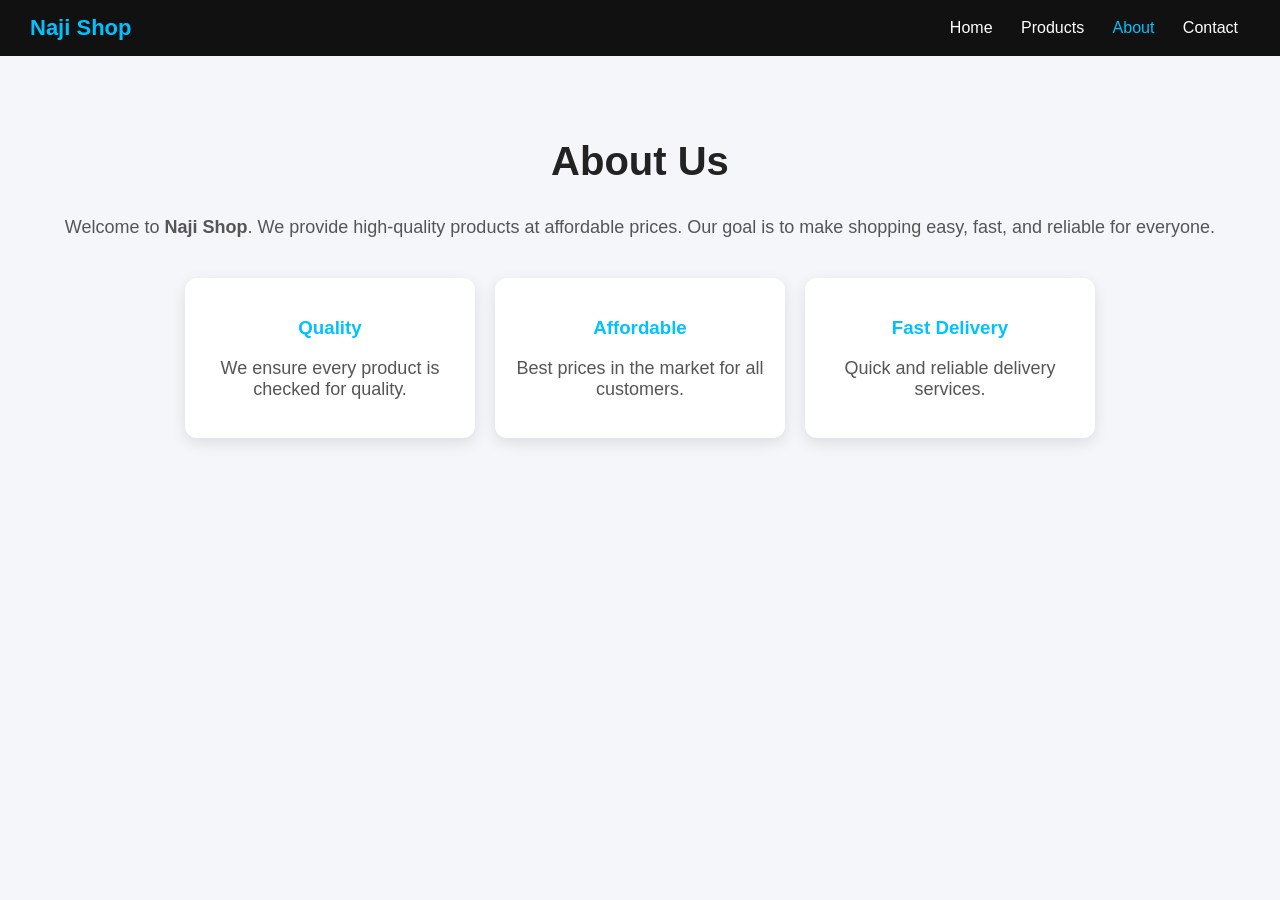
<file: about.html>
<!DOCTYPE html>
<html>

<head>
    <title>About Naji Shop</title>
    <link rel="stylesheet" href="style.css">
</head>

<body>

    <nav class="navbar">
        <div class="logo">Naji Shop</div>

        <div class="nav-links">
            <a href="index.html">Home</a>
            <a href="products.html">Products</a>
            <a href="about.html" class="active">About</a>
            <a href="contact.html">Contact</a>
        </div>
    </nav>

    <section class="about-container">
        <h1>About Us</h1>

        <p>
            Welcome to <b>Naji Shop</b>. We provide high-quality products at affordable prices.
            Our goal is to make shopping easy, fast, and reliable for everyone.
        </p>

        <div class="about-boxes">
            <div class="box">
                <h3>Quality</h3>
                <p>We ensure every product is checked for quality.</p>
            </div>

            <div class="box">
                <h3>Affordable</h3>
                <p>Best prices in the market for all customers.</p>
            </div>

            <div class="box">
                <h3>Fast Delivery</h3>
                <p>Quick and reliable delivery services.</p>
            </div>
        </div>
    </section>

</body>

</html>
</file>
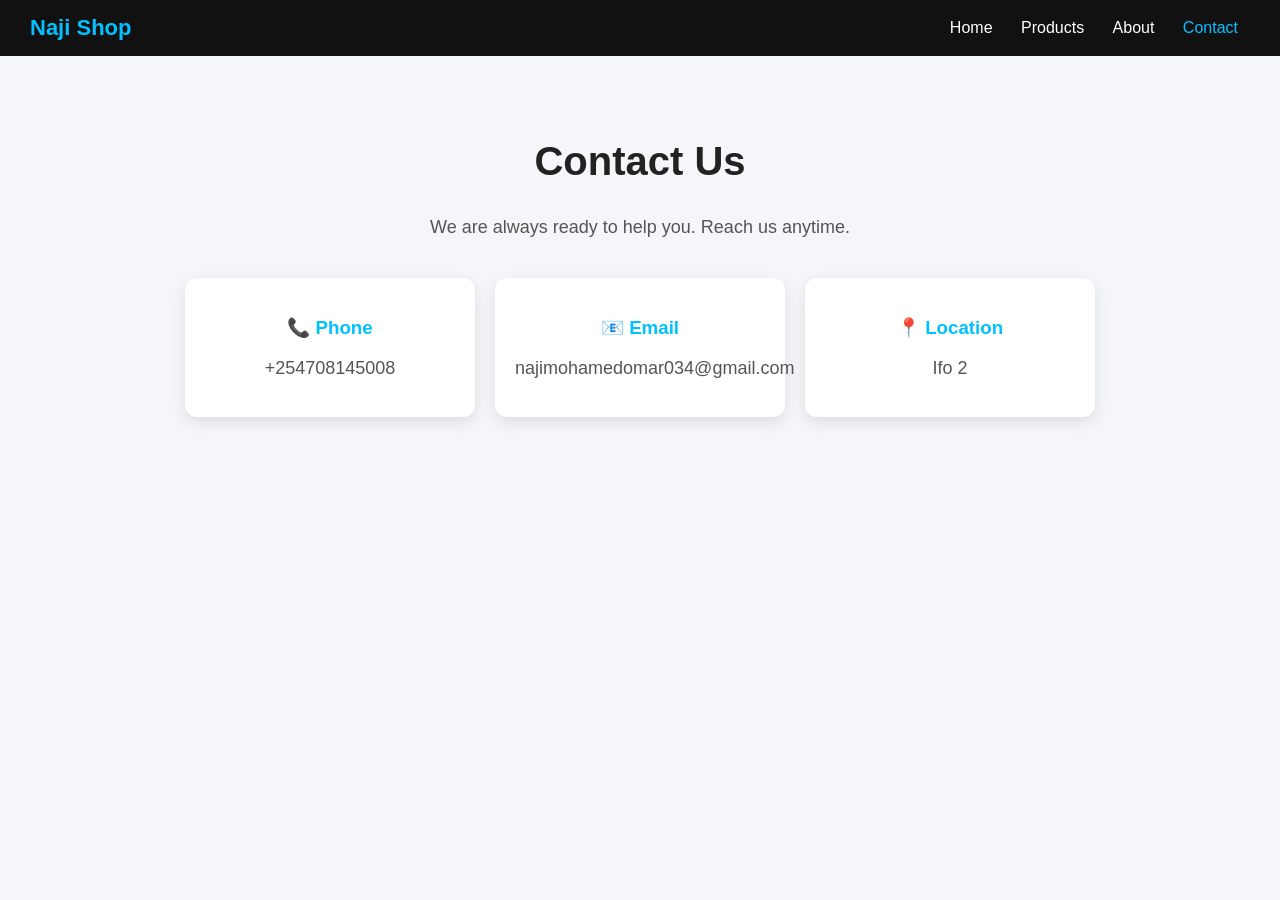
<file: contact.html>
<!DOCTYPE html>
<html>

<head>
    <title>Contact Naji Shop</title>
    <link rel="stylesheet" href="style.css">
</head>

<body>

    <nav class="navbar">
        <div class="logo">Naji Shop</div>

        <div class="nav-links">
            <a href="index.html">Home</a>
            <a href="products.html">Products</a>
            <a href="about.html">About</a>
            <a href="contact.html" class="active">Contact</a>
        </div>
    </nav>

    <section class="contact-container">
        <h1>Contact Us</h1>
        <p>We are always ready to help you. Reach us anytime.</p>

        <div class="contact-boxes">

            <div class="contact-box">
                <h3>📞 Phone</h3>
                <p>+254708145008</p>
            </div>

            <div class="contact-box">
                <h3>📧 Email</h3>
                <p>najimohamedomar034@gmail.com</p>
            </div>

            <div class="contact-box">
                <h3>📍 Location</h3>
                <p>Ifo 2</p>
            </div>

        </div>
    </section>

</body>

</html>
</file>
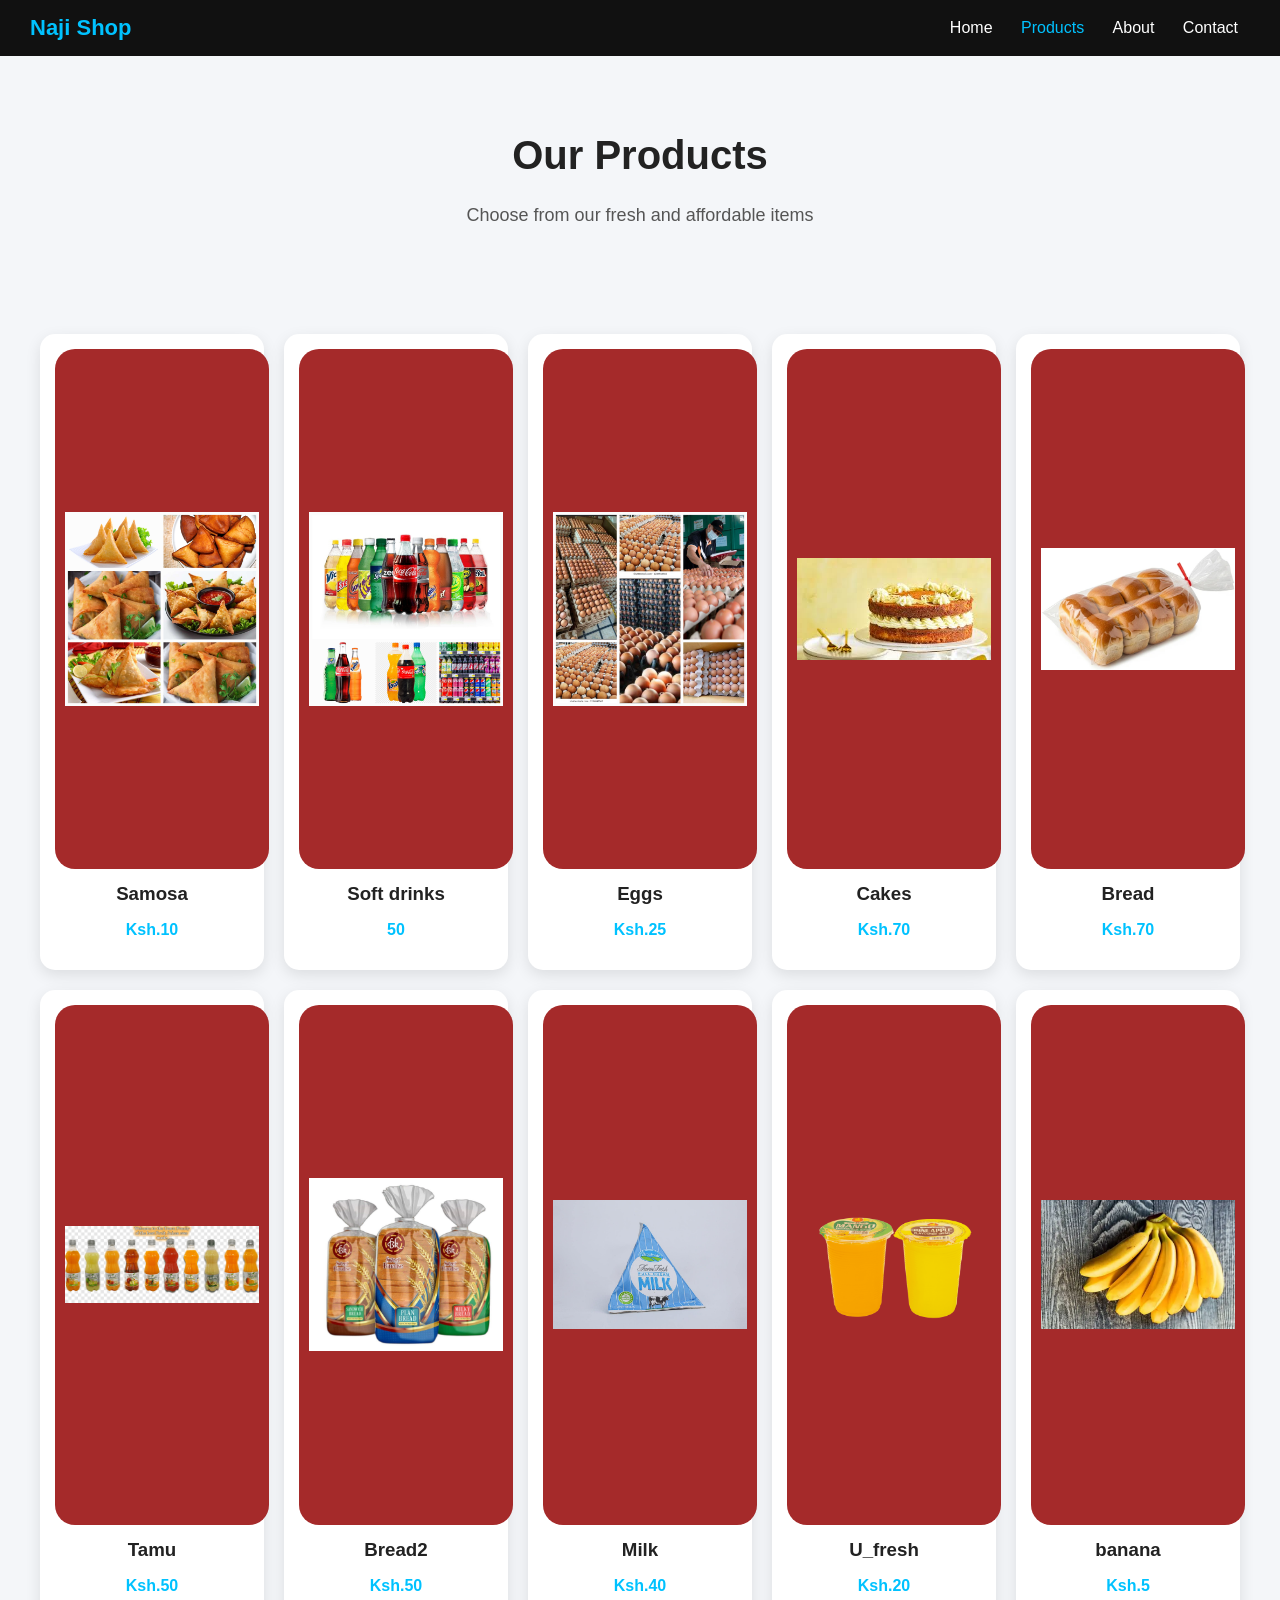
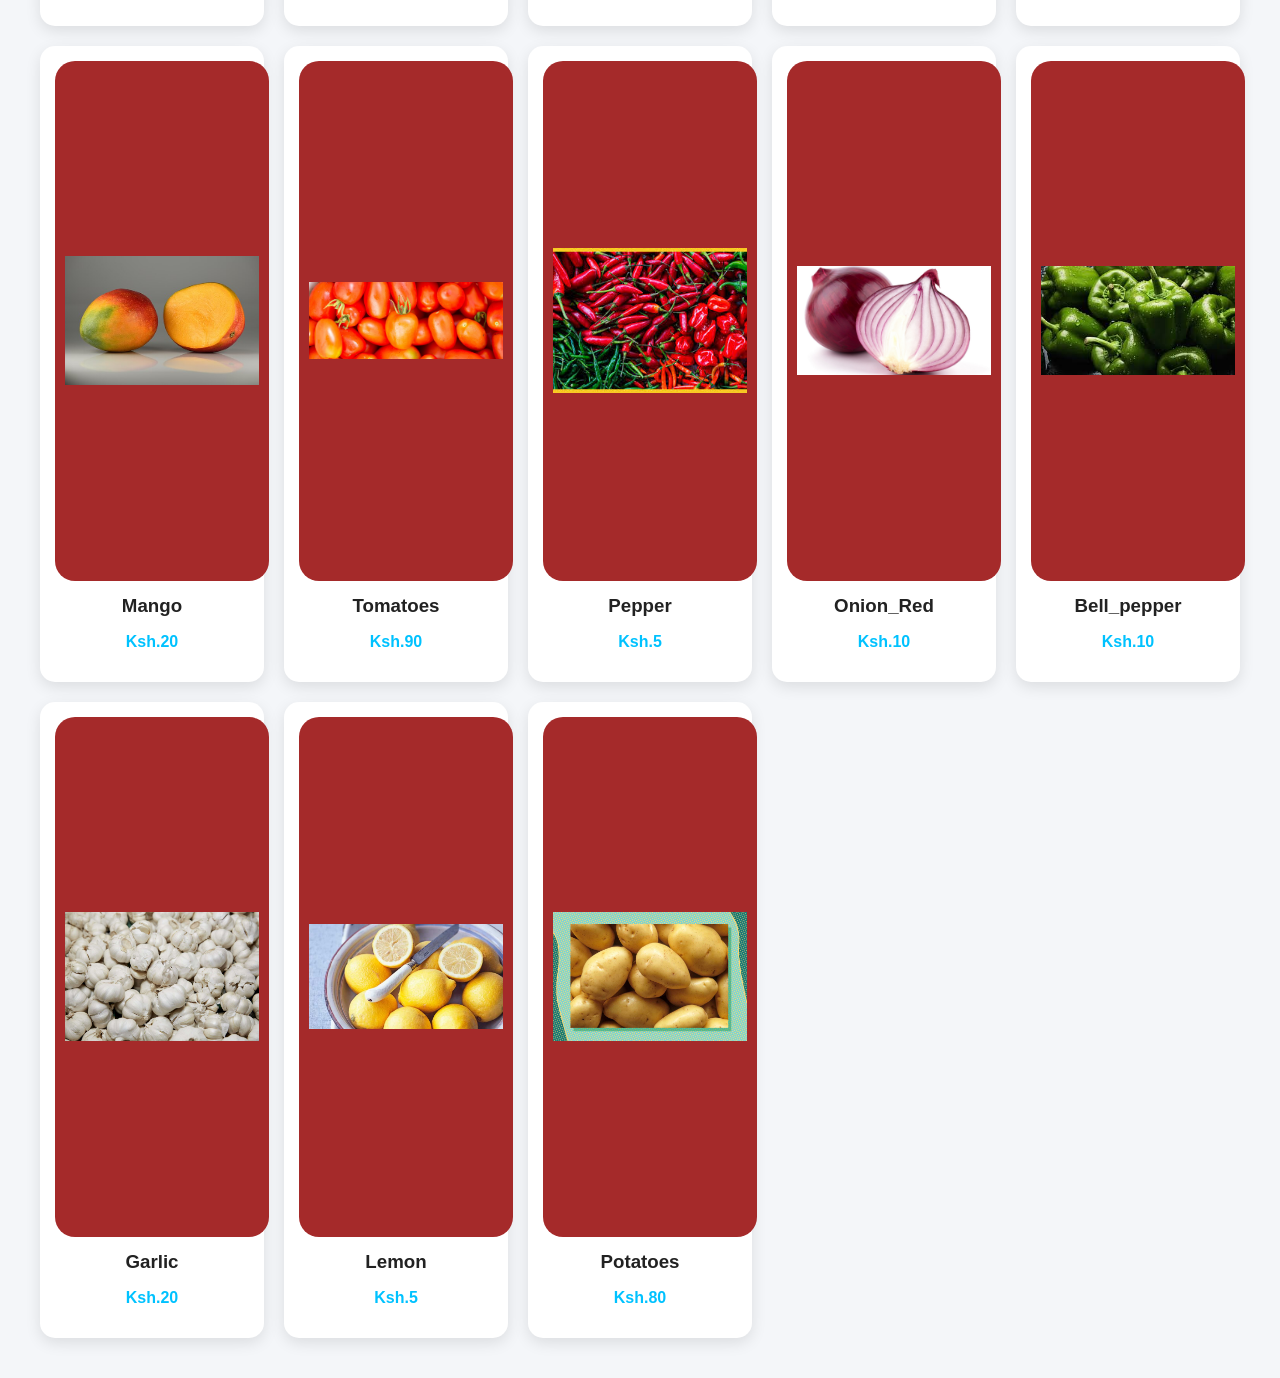
<file: products.html>
<!DOCTYPE html>
<html>

<head>
    <title>Naji Shop - Products</title>
    <link rel="stylesheet" href="style.css">
</head>

<body>

    <nav class="navbar">
        <div class="logo">Naji Shop</div>

        <div class="nav-links">
            <a href="index.html">Home</a>
            <a href="products.html" class="active">Products</a>
            <a href="about.html">About</a>
            <a href="contact.html">Contact</a>
        </div>
    </nav>

    <header class="page-header">
        <h1>Our Products</h1>
        <p>Choose from our fresh and affordable items</p>
    </header>

    <section class="products-container" id="products"></section>

    <script src="script.js"></script>

</body>

</html>
</file>
<file: style.css>
/* =======================
   GLOBAL STYLES
======================= */

body {
    margin: 0;
    font-family: Arial, sans-serif;
    background: #f4f6f9;
}

/* =======================
   NAVBAR (ALL PAGES)
======================= */

.navbar {
    display: flex;
    justify-content: space-between;
    align-items: center;
    background: #111;
    padding: 15px 30px;
    color: white;
}

.logo {
    font-size: 22px;
    font-weight: bold;
    color: #00c2ff;
}

.nav-links a {
    color: white;
    text-decoration: none;
    margin: 0 12px;
    transition: 0.3s;
}

.nav-links a:hover,
.nav-links .active {
    color: #00c2ff;
}

/* =======================
   HERO (HOME PAGE)
======================= */

.hero {
    height: 80vh;
    background: linear-gradient(rgba(0, 0, 0, 0.5), rgba(0, 0, 0, 0.5)),
        url("image/shop.jpg");
    background-size: cover;
    background-position: center;
    display: flex;
    align-items: center;
    justify-content: center;
    text-align: center;
    color: white;
}

.hero-content h1 {
    font-size: 50px;
    margin-bottom: 10px;
}

.hero-content p {
    font-size: 20px;
    margin-bottom: 20px;
}

.btn {
    background: #00c2ff;
    color: white;
    padding: 12px 25px;
    text-decoration: none;
    border-radius: 25px;
    transition: 0.3s;
}

.btn:hover {
    background: #0099cc;
}

/* =======================
   FEATURES (HOME PAGE)
======================= */

.features {
    display: flex;
    justify-content: center;
    flex-wrap: wrap;
    gap: 20px;
    padding: 50px 20px;
}

.feature-box {
    background: white;
    width: 250px;
    padding: 20px;
    border-radius: 12px;
    box-shadow: 0 5px 15px rgba(0, 0, 0, 0.1);
    text-align: center;
    transition: 0.3s;
}

.feature-box:hover {
    transform: translateY(-5px);
}

.feature-box h3 {
    color: #00c2ff;
}

/* =======================
   PAGE HEADERS (ABOUT/CONTACT/PRODUCTS)
======================= */

.page-header,
.about-container,
.contact-container {
    text-align: center;
    padding: 50px 20px;
}

.page-header h1,
.about-container h1,
.contact-container h1 {
    font-size: 40px;
    color: #222;
}

.page-header p,
.about-container p,
.contact-container p {
    font-size: 18px;
    color: #555;
}

/* =======================
   CARDS (ABOUT + CONTACT)
======================= */

.about-boxes,
.contact-boxes {
    display: flex;
    justify-content: center;
    flex-wrap: wrap;
    gap: 20px;
    margin-top: 40px;
}

.box,
.contact-box {
    background: rgb(255, 255, 255);
    width: 250px;
    padding: 20px;
    border-radius: 12px;
    box-shadow: 0 5px 15px rgba(0, 0, 0, 0.1);
    transition: 0.3s;
}

.box:hover,
.contact-box:hover {
    transform: translateY(-5px);
}

.box h3,
.contact-box h3 {
    color: #00c2ff;
}

/* =======================
   PRODUCTS PAGE GRID
======================= */

.products-container {
    display: grid;
    grid-template-columns: repeat(auto-fit, minmax(220px, 1fr));
    gap: 20px;
    padding: 40px;
}

/* PRODUCT CARD */
.product-card {
    background: white;
    border-radius: 15px;
    padding: 15px;
    text-align: center;
    box-shadow: 0 5px 15px rgba(0, 0, 0, 0.1);
    transition: 0.3s;
}

.product-card:hover {
    transform: translateY(-5px);
}

/* PRODUCT IMAGE */
.product-card img {
    width: 100%;
    height: 500px;
    object-fit: contain;
    border-radius: 20px;
    background: brown;
    padding: 10px;
}

/* PRODUCT TEXT */
.product-card h3 {
    margin: 10px 0 5px;
    color: #222;
}

.product-card p {
    color: #00c2ff;
    font-weight: bold;
}

/* BUTTON */
.product-card button {
    margin-top: 10px;
    padding: 10px;
    width: 100%;
    border: none;
    background: #00c2ff;
    color: white;
    border-radius: 8px;
    cursor: pointer;
    transition: 0.3s;
}

.product-card button:hover {
    background: #0099cc;
}
</file>
